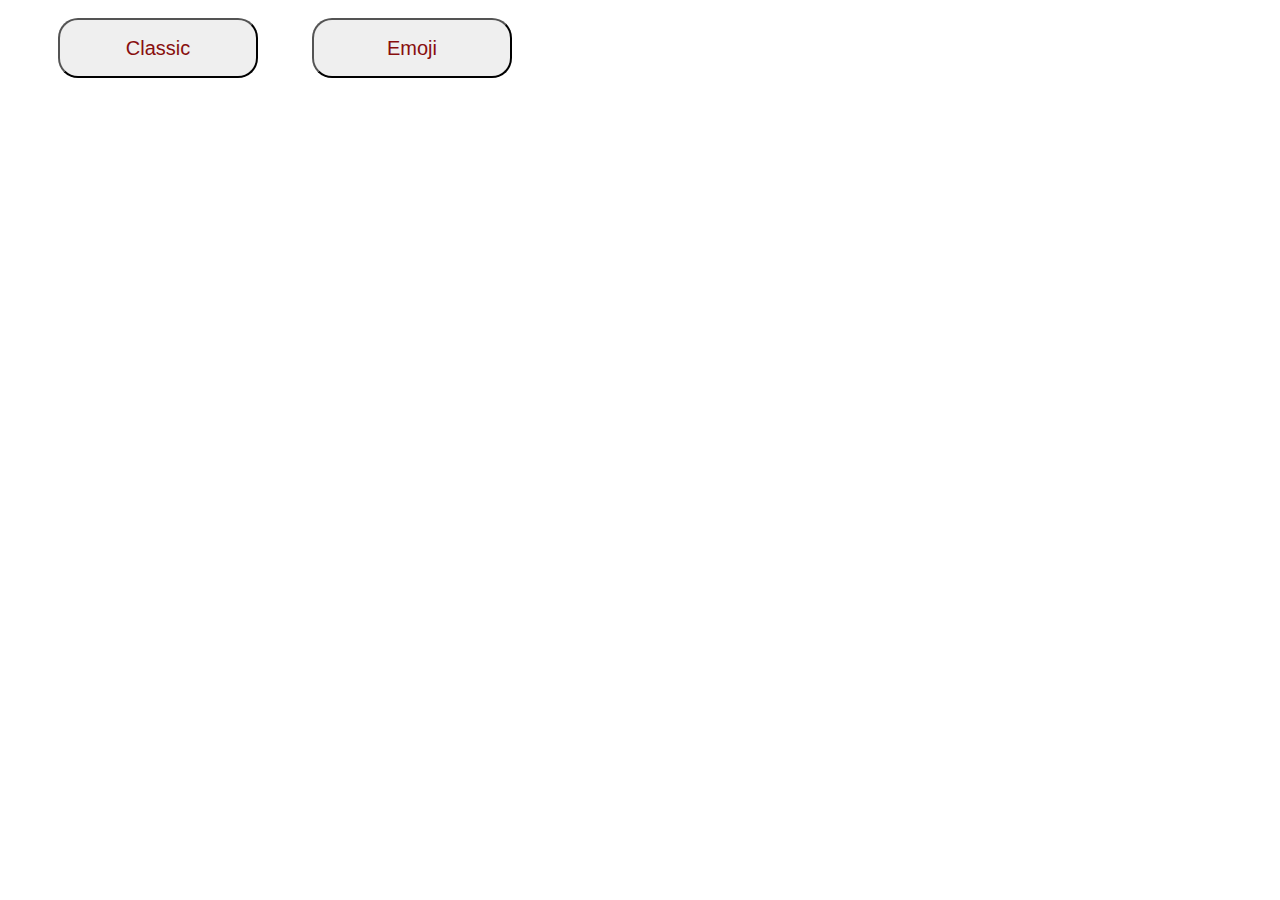
<file: index.html>
<!DOCTYPE html>
<html lang="en">
<head>
  <meta charset="UTF-8">
  <title>Marvelias</title>
  <link rel="stylesheet" href="./Css/index.css">
</head>
<body>
<div class="container">
  <button class="button" type="submit" onclick="location.href = './Html/Quiz.html'">Classic</button>

  <button class="button" type="submit" onclick="location.href = './Html/emoji.html'">Emoji



  </button>
</div>
</body>
</html>
</file>
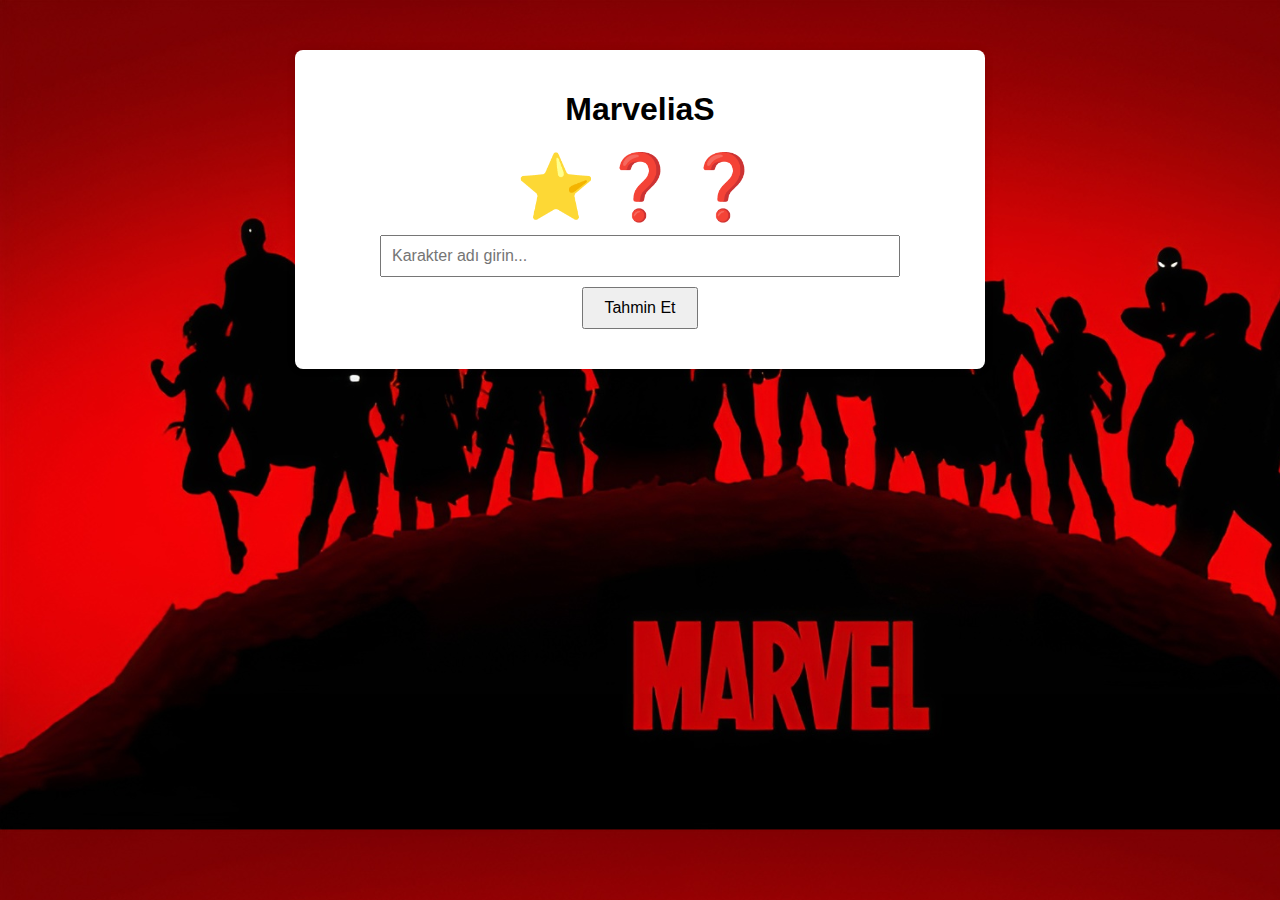
<file: Html/emoji.html>
<!DOCTYPE html>
<html lang="en">
<head>
  <meta charset="UTF-8">
  <meta name="viewport" content="width=device-width, initial-scale=1.0">
  <title>Marvelias - Emoji</title>
  <link rel="stylesheet" href="../Css/style.css">
  <link rel="stylesheet" href="../Css/emoji.css">

</head>
<body>
<div class="game-container">
  <h1>MarveliaS</h1>
  <div class="emoji-container">
    <emoji id="emoji1">❓</emoji>
    <emoji id="emoji2">❓</emoji>
    <emoji id="emoji3">❓</emoji>
  </div>
  <div class="autocomplete">
    <input type="text" id="guess-input" placeholder="Karakter adı girin...">
    <button class="guess-button" onclick="guess()">Tahmin Et</button>
  </div>
  <div id="result"></div>
</div>
<script src="../Js/emojiScript.js" ></script>
<script src="../Js/autocomplete.js"></script>

</body>
</html>
</file>
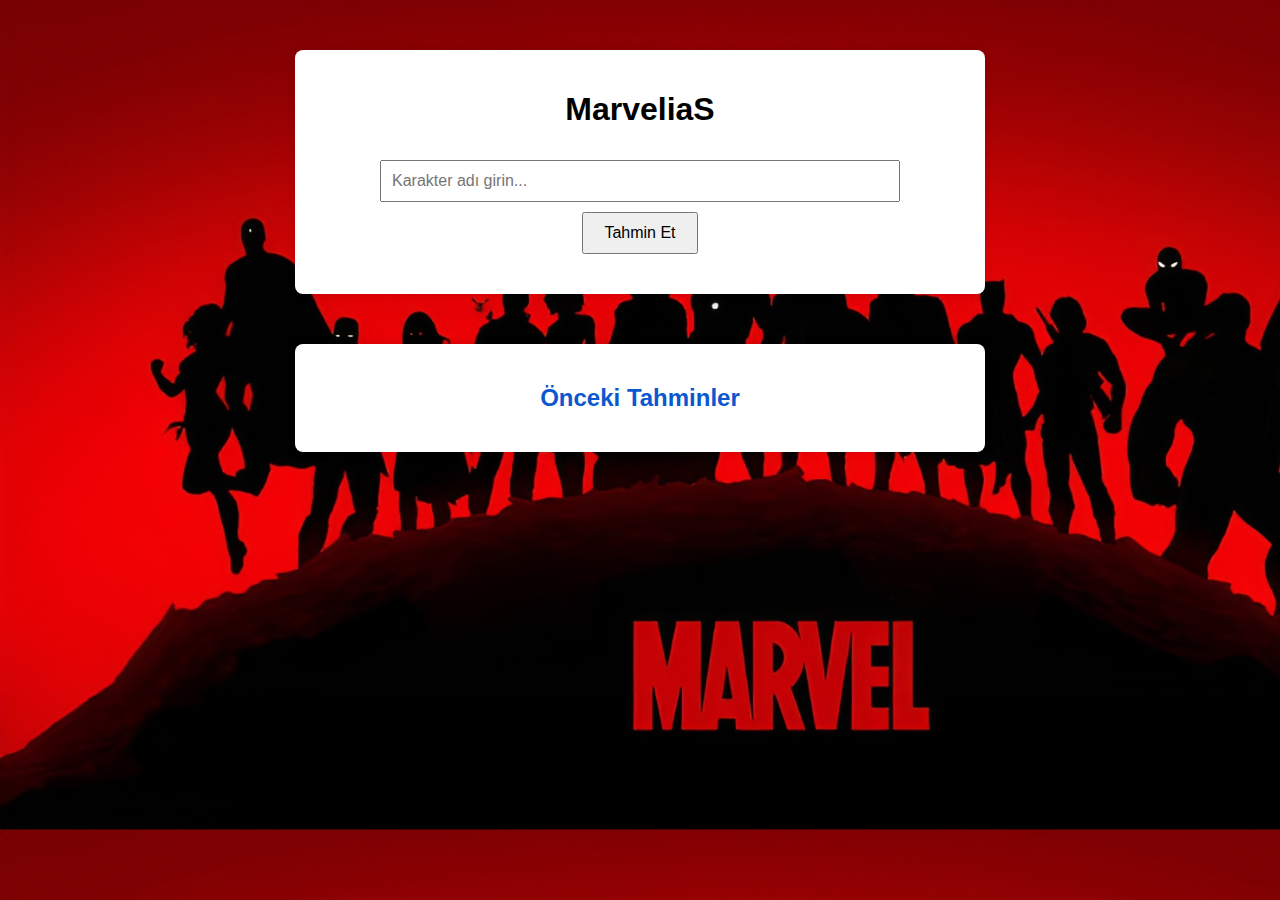
<file: Html/Quiz.html>
<!DOCTYPE html>
<html lang="tr">
<head>
  <meta charset="UTF-8">
  <meta name="viewport" content="width=device-width, initial-scale=1.0">
  <title>MarveliaS - Classic</title>
  <link rel="stylesheet" href="../Css/style.css">
</head>
<body>
<div class="game-container">
  <h1>MarveliaS</h1>
  <div class="autocomplete">
    <input type="text" id="guess-input" placeholder="Karakter adı girin...">
      <button onclick="checkGuess()">Tahmin Et</button>
  </div>
  <div id="result"></div>
</div>
<div class="game-container">
<div class="previous-guesses">
  <h2 style="color: #0b57d0;">Önceki Tahminler</h2>
  <div id="previous-guesses-list" style="color: #2BE3FA"></div>
</div>
</div>
<script src="../Js/script.js"></script>
<script src="../Js/autocomplete.js"></script>

</body>
</html>
</file>
<file: Css/index.css>
button
{
  width: 200px;
  height: 60px;
  border-radius: 20px;
  margin: 10px auto;
}

.button{
  margin-left: 50px;
  font-size: 20px;
  color: #880e0e;
}

button:hover{
  background-color: #333333;
  border-radius: 25px;
  transition:  all 0.8s ease-in-out;
}
</file>
<file: Css/style.css>
body {
  background-image: url("../Img/background1.jpg");
  font-family: Arial, sans-serif;
  background-color: #f0f0f0;
  text-align: center;
  margin: 0;
  padding: 0;
  background-size: min(1700px, 1475px);
  background-repeat: unset;
}

.game-container {
  max-width: 650px;
  margin: 50px auto;
  padding: 20px;
  background-color: #fff;
  box-shadow: 0 0 10px rgba(0, 0, 0, 0.1);
  border-radius: 8px;
}

.autocomplete {
  position: relative;
  display: inline-block;
  width: 80%;
}

input[type="text"] {
  width: 100%;
  padding: 10px;
  margin: 10px 0;
  font-size: 16px;
  box-sizing: border-box;
}

button {
  padding: 10px 20px;
  font-size: 16px;
  cursor: pointer;
}

.autocomplete-items {
  position: absolute;
  border: 1px solid #d4d4d4;
  border-bottom: none;
  border-top: none;
  z-index: 99;
  top: 100%;
  left: 0;
  right: 0;
  background-color: #fff;
}

.autocomplete-items div {
  padding: 10px;
  cursor: pointer;
  background-color: #fff;
  border-bottom: 1px solid #d4d4d4;
}

.autocomplete-items div:hover {
  background-color: #e9e9e9;
}

.autocomplete-active {
  background-color: DodgerBlue !important;
  color: #ffffff;
}

#result {
  margin-top: 20px;
  font-size: 15px;
}

.result-grid {
  display: grid;
  grid-template-columns: repeat(9, 0fr);
  gap: 2px;
}
@keyframes grid-anim {
0%{
  transform: rotateY(90deg);
}

25%{  transform: rotateY(70deg);
}

50%{
  transform: rotateY(40deg);

}
  75%{  transform: rotateY(20deg);}

100%{
  transform: rotateY(0deg);
}
}

.result-item {
  display: flex;
  flex-direction: column;
  align-items: center;
  justify-content: center;
  padding: 10px;
  border-radius: 8px;
  color: #fff;
  font-weight: bold;
  font-size: 13px;
  width: 50px;
  height: 50px;
  animation: grid-anim 0.3s 1 ;

}

.result-label {
  margin-bottom: 5px;
  font-size: 10px;
  color: #000;
}

.result-hidden {
  display: none;
}

.previous-guesses {
  margin-top: 20px;

}

.guess-item {
  margin-bottom: 10px;
}

.previous-guesses-list{
  display: grid;
  grid-template-columns: repeat(9, 0fr);
  gap: 2px;
}
</file>
<file: Css/emoji.css>
#emoji1,#emoji2,#emoji3{
  font-size: 4em;
}
</file>
